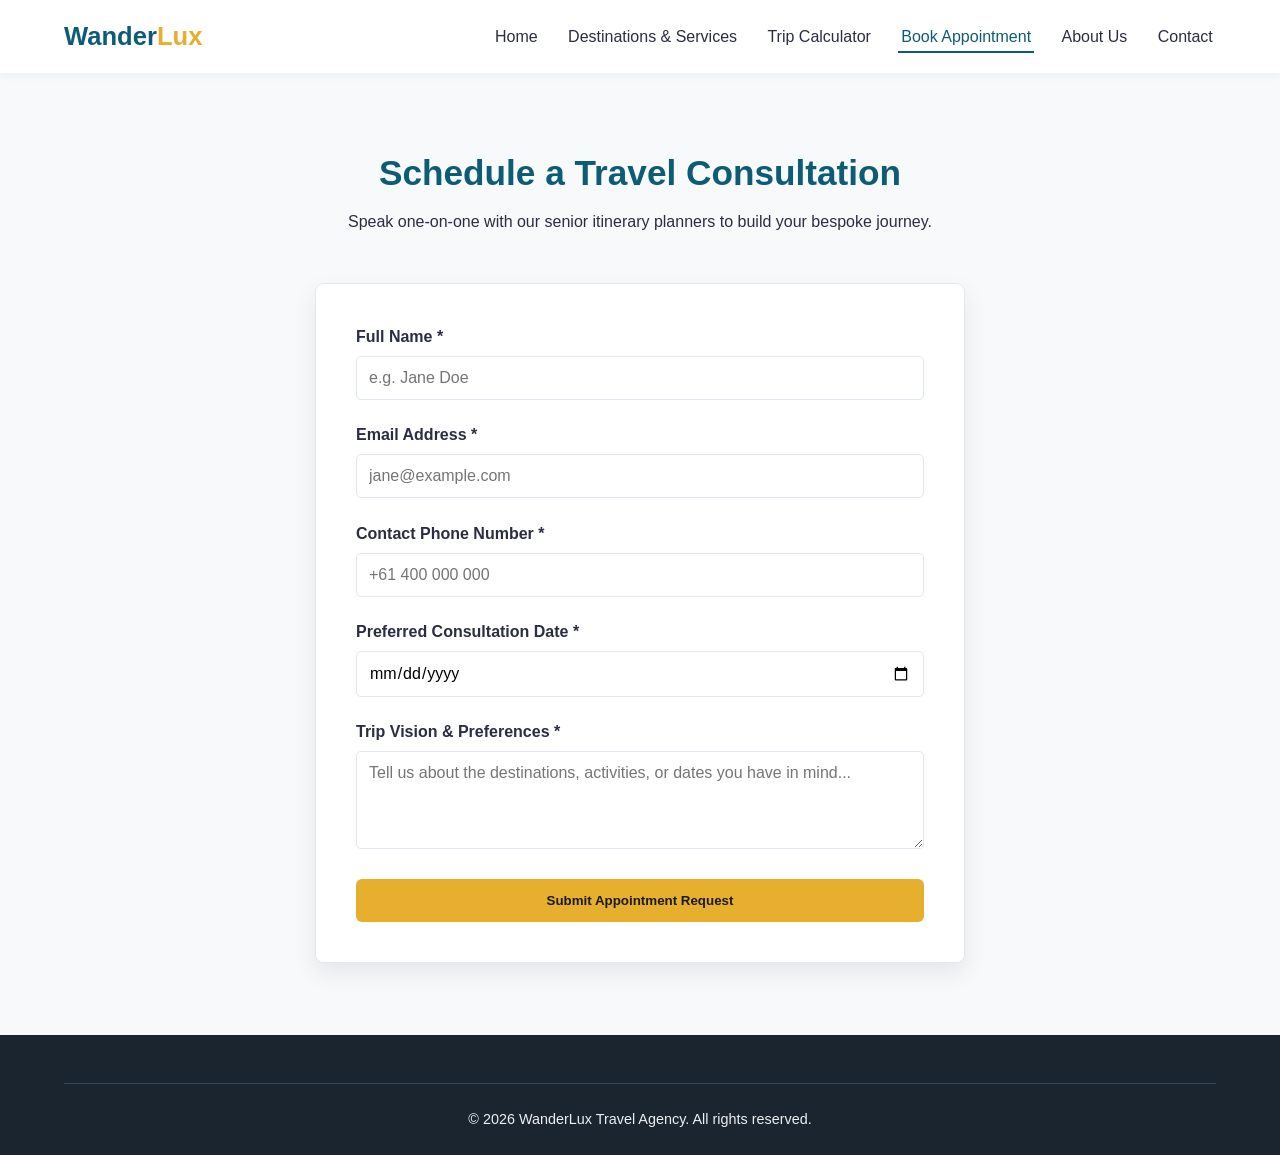
<file: appointment.html>
<!DOCTYPE html>
<html lang="en">
<head>
  <meta charset="UTF-8">
  <meta name="viewport" content="width=device-width, initial-scale=1.0">
  <title>Book a Consultation | WanderLux Travel Agency</title>
  <link rel="stylesheet" href="css/styles.css">
</head>
<body>
  <header>
    <div class="container navbar">
      <a href="index.html" class="brand-logo">Wander<span>Lux</span></a>
      <button class="nav-toggle" id="navToggle" aria-label="Toggle navigation">&#9776;</button>
      <nav>
        <ul class="nav-menu" id="navMenu">
          <li><a href="index.html" class="nav-link">Home</a></li>
          <li><a href="services.html" class="nav-link">Destinations & Services</a></li>
          <li><a href="calculator.html" class="nav-link">Trip Calculator</a></li>
          <li><a href="appointment.html" class="nav-link active">Book Appointment</a></li>
          <li><a href="about.html" class="nav-link">About Us</a></li>
          <li><a href="contact.html" class="nav-link">Contact</a></li>
        </ul>
      </nav>
    </div>
  </header>

  <main class="section-padding container">
    <div class="section-title reveal-on-scroll">
      <h2>Schedule a Travel Consultation</h2>
      <p>Speak one-on-one with our senior itinerary planners to build your bespoke journey.</p>
    </div>

    <div class="form-container reveal-on-scroll">
      <form id="appointmentForm">
        <div class="form-group">
          <label for="aptName">Full Name *</label>
          <input type="text" id="aptName" class="form-control" placeholder="e.g. Jane Doe" required>
        </div>

        <div class="form-group">
          <label for="aptEmail">Email Address *</label>
          <input type="email" id="aptEmail" class="form-control" placeholder="jane@example.com" required>
        </div>

        <div class="form-group">
          <label for="aptPhone">Contact Phone Number *</label>
          <input type="tel" id="aptPhone" class="form-control" placeholder="+61 400 000 000" required>
        </div>

        <div class="form-group">
          <label for="aptDate">Preferred Consultation Date *</label>
          <input type="date" id="aptDate" class="form-control" required>
        </div>

        <div class="form-group">
          <label for="aptMessage">Trip Vision & Preferences *</label>
          <textarea id="aptMessage" class="form-control" rows="4" placeholder="Tell us about the destinations, activities, or dates you have in mind..." required></textarea>
        </div>

        <button type="submit" class="btn-primary" style="width:100%;">Submit Appointment Request</button>
      </form>
      <div id="appointmentStatus" class="status-box"></div>
    </div>
  </main>

  <footer>
    <div class="container footer-bottom">
      <p>&copy; 2026 WanderLux Travel Agency. All rights reserved.</p>
    </div>
  </footer>
  <script src="js/main.js"></script>
</body>
</html>
</file>
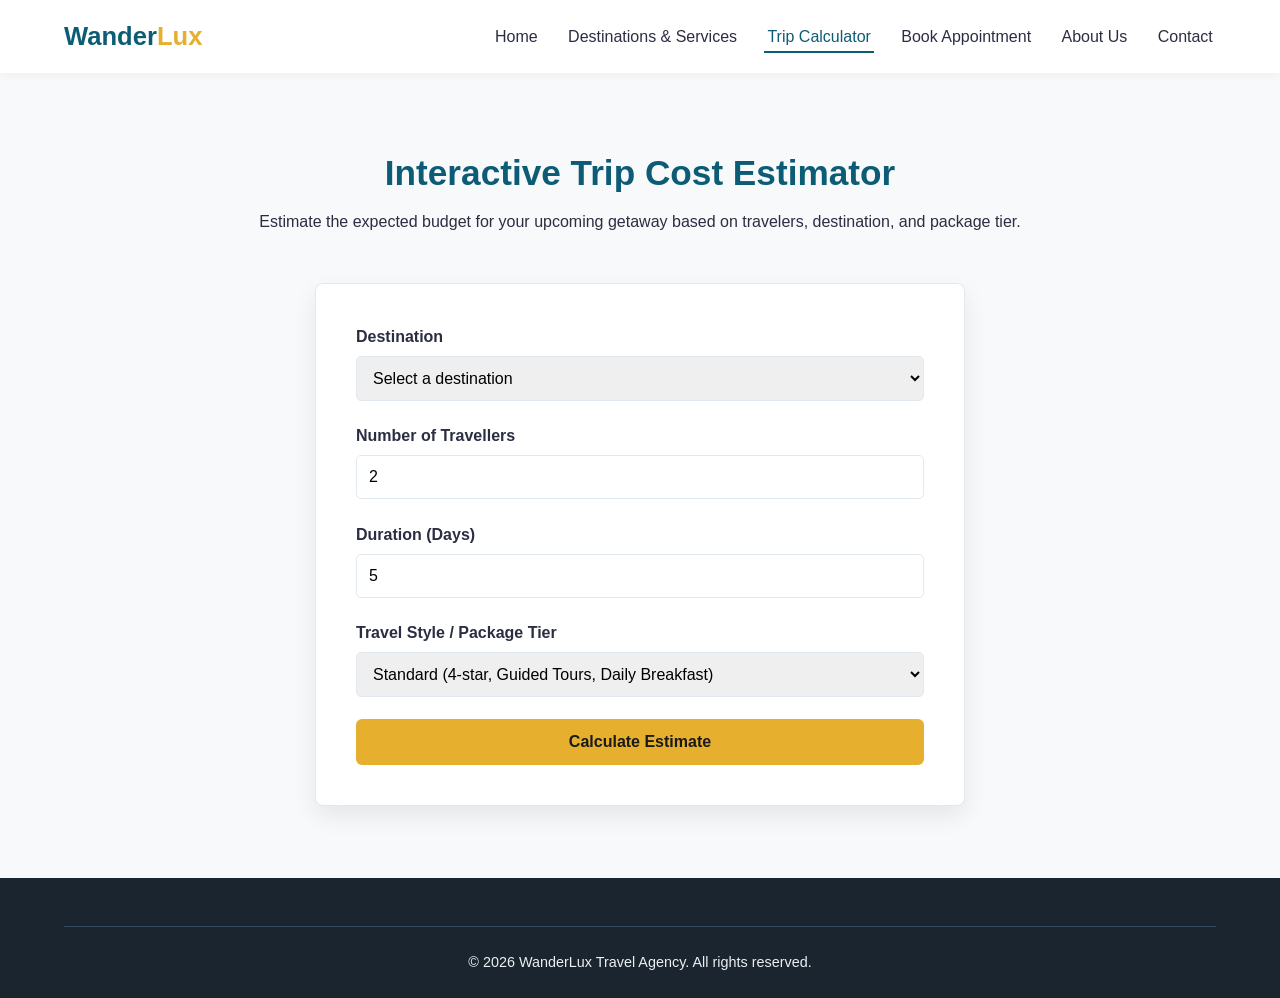
<file: calculator.html>
<!DOCTYPE html>
<html lang="en">
<head>
  <meta charset="UTF-8">
  <meta name="viewport" content="width=device-width, initial-scale=1.0">
  <title>Trip Cost Calculator | WanderLux Travel Agency</title>
  <link rel="stylesheet" href="css/styles.css">
</head>
<body>
  <header>
    <div class="container navbar">
      <a href="index.html" class="brand-logo">Wander<span>Lux</span></a>
      <button class="nav-toggle" id="navToggle" aria-label="Toggle navigation">&#9776;</button>
      <nav>
        <ul class="nav-menu" id="navMenu">
          <li><a href="index.html" class="nav-link">Home</a></li>
          <li><a href="services.html" class="nav-link">Destinations & Services</a></li>
          <li><a href="calculator.html" class="nav-link active">Trip Calculator</a></li>
          <li><a href="appointment.html" class="nav-link">Book Appointment</a></li>
          <li><a href="about.html" class="nav-link">About Us</a></li>
          <li><a href="contact.html" class="nav-link">Contact</a></li>
        </ul>
      </nav>
    </div>
  </header>

  <main class="section-padding container">
    <div class="section-title reveal-on-scroll">
      <h2>Interactive Trip Cost Estimator</h2>
      <p>Estimate the expected budget for your upcoming getaway based on travelers, destination, and package tier.</p>
    </div>

    <div class="form-container reveal-on-scroll">
      <form id="calculatorForm">
        <div class="form-group">
          <label for="calcDestination">Destination</label>
          <select id="calcDestination" class="form-control" required>
            <option value="" disabled selected>Select a destination</option>
            <option value="Bali">Bali, Indonesia</option>
            <option value="Tokyo">Tokyo, Japan</option>
            <option value="Paris">Paris, France</option>
            <option value="Sydney">Sydney, Australia</option>
            <option value="Queenstown">Queenstown, New Zealand</option>
          </select>
        </div>

        <div class="form-group">
          <label for="calcTravellers">Number of Travellers</label>
          <input type="number" id="calcTravellers" class="form-control" min="1" max="20" value="2" required>
        </div>

        <div class="form-group">
          <label for="calcDays">Duration (Days)</label>
          <input type="number" id="calcDays" class="form-control" min="1" max="60" value="5" required>
        </div>

        <div class="form-group">
          <label for="calcStyle">Travel Style / Package Tier</label>
          <select id="calcStyle" class="form-control" required>
            <option value="budget">Budget (Standard 3-star, Essential Sightseeing)</option>
            <option value="standard" selected>Standard (4-star, Guided Tours, Daily Breakfast)</option>
            <option value="luxury">Luxury (5-star, Private Transfers, Fine Dining Included)</option>
          </select>
        </div>

        <button type="submit" class="btn-primary" style="width:100%; font-size:1rem;">Calculate Estimate</button>
      </form>

      <div id="calculatorResult" class="calculator-result" aria-live="polite"></div>
    </div>
  </main>

  <footer>
    <div class="container footer-bottom">
      <p>&copy; 2026 WanderLux Travel Agency. All rights reserved.</p>
    </div>
  </footer>
  <script src="js/main.js"></script>
</body>
</html>
</file>
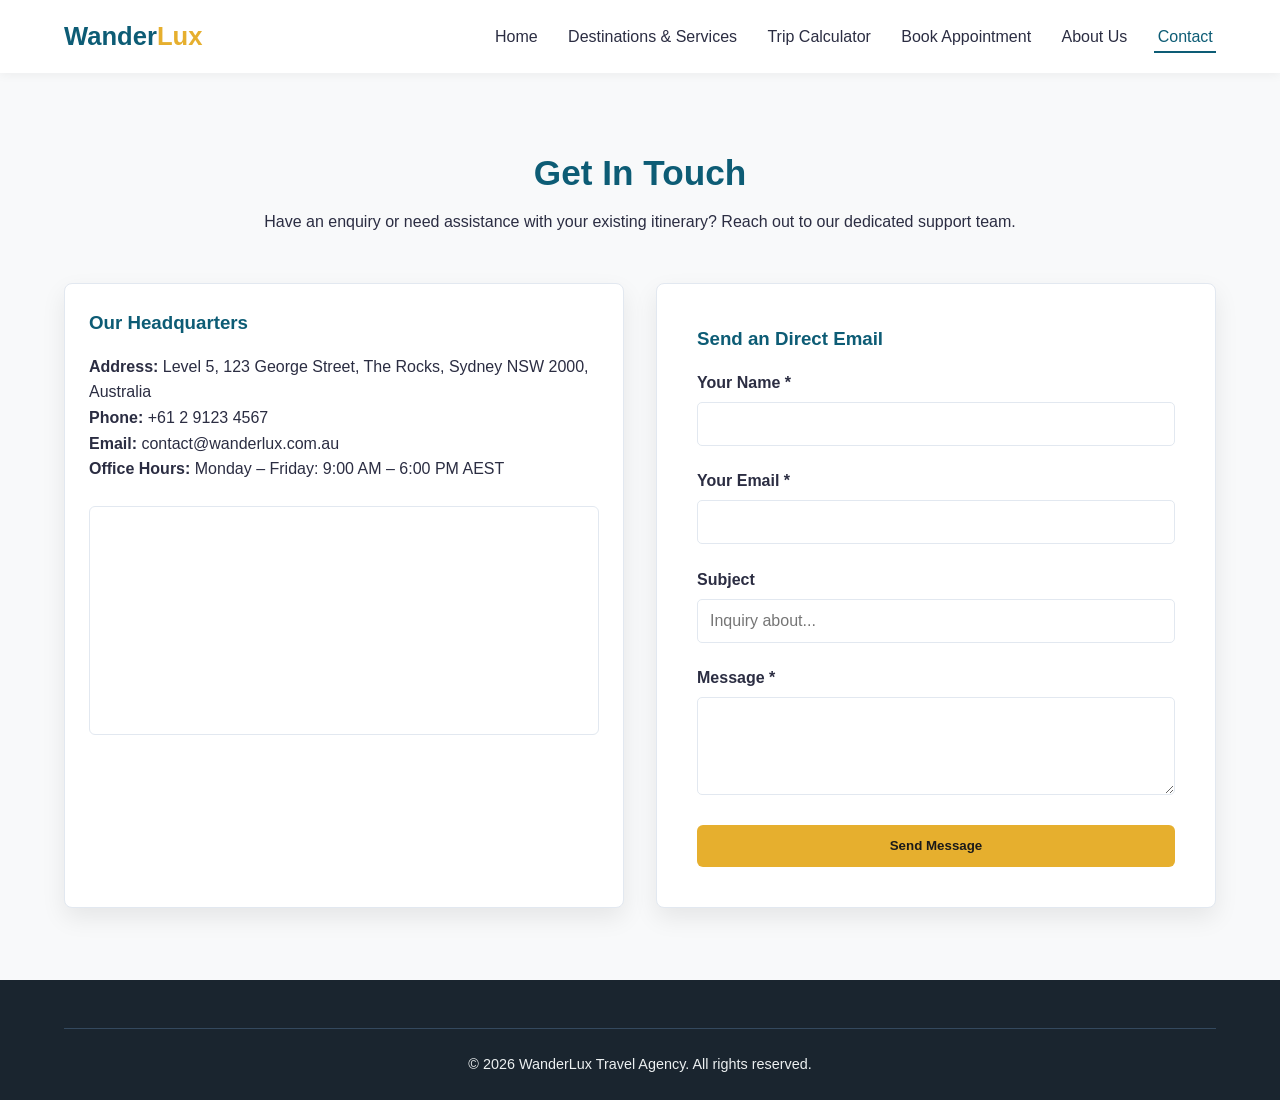
<file: contact.html>
<!DOCTYPE html>
<html lang="en">
<head>
  <meta charset="UTF-8">
  <meta name="viewport" content="width=device-width, initial-scale=1.0">
  <title>Contact Us | WanderLux Travel Agency</title>
  <link rel="stylesheet" href="css/styles.css">
</head>
<body>
  <header>
    <div class="container navbar">
      <a href="index.html" class="brand-logo">Wander<span>Lux</span></a>
      <button class="nav-toggle" id="navToggle" aria-label="Toggle navigation">&#9776;</button>
      <nav>
        <ul class="nav-menu" id="navMenu">
          <li><a href="index.html" class="nav-link">Home</a></li>
          <li><a href="services.html" class="nav-link">Destinations & Services</a></li>
          <li><a href="calculator.html" class="nav-link">Trip Calculator</a></li>
          <li><a href="appointment.html" class="nav-link">Book Appointment</a></li>
          <li><a href="about.html" class="nav-link">About Us</a></li>
          <li><a href="contact.html" class="nav-link active">Contact</a></li>
        </ul>
      </nav>
    </div>
  </header>

  <main class="section-padding container">
    <div class="section-title reveal-on-scroll">
      <h2>Get In Touch</h2>
      <p>Have an enquiry or need assistance with your existing itinerary? Reach out to our dedicated support team.</p>
    </div>

    <div style="display:grid; grid-template-columns: repeat(auto-fit, minmax(300px, 1fr)); gap: 2rem;">
      <div class="card reveal-on-scroll" style="padding:1.5rem;">
        <h3 style="color:var(--primary-color); margin-bottom:1rem;">Our Headquarters</h3>
        <p><strong>Address:</strong> Level 5, 123 George Street, The Rocks, Sydney NSW 2000, Australia</p>
        <p><strong>Phone:</strong> +61 2 9123 4567</p>
        <p><strong>Email:</strong> contact@wanderlux.com.au</p>
        <p><strong>Office Hours:</strong> Monday – Friday: 9:00 AM – 6:00 PM AEST</p>
        
        <div style="margin-top:1.5rem; border-radius:6px; overflow:hidden; border: 1px solid var(--border-color);">
          <iframe 
            src="https://www.google.com/maps/embed?pb=!1m18!1m12!1m3!1d3312.8988636410444!2d151.2069519!3d-33.8587635!2m3!1f0!2f0!3f0!3m2!1i1024!2i768!4f13.1!3m3!1m2!1s0x6b12ae4390b16601%3A0x6b4c10a4db52a3df!2sGeorge%20St%2C%20The%20Rocks%20NSW%202000!5e0!3m2!1sen!2sau!4v1700000000000!5m2!1sen!2sau" 
            width="100%" height="220" style="border:0;" allowfullscreen="" loading="lazy" referrerpolicy="no-referrer-when-downgrade">
          </iframe>
        </div>
      </div>

      <div class="form-container reveal-on-scroll" style="margin:0; width:100%; max-width:none;">
        <h3 style="margin-bottom:1rem; color:var(--primary-color);">Send an Direct Email</h3>
        <form id="contactForm">
          <div class="form-group">
            <label for="cName">Your Name *</label>
            <input type="text" id="cName" class="form-control" required>
          </div>
          <div class="form-group">
            <label for="cEmail">Your Email *</label>
            <input type="email" id="cEmail" class="form-control" required>
          </div>
          <div class="form-group">
            <label for="cSubject">Subject</label>
            <input type="text" id="cSubject" class="form-control" placeholder="Inquiry about...">
          </div>
          <div class="form-group">
            <label for="cMessage">Message *</label>
            <textarea id="cMessage" class="form-control" rows="4" required></textarea>
          </div>
          <button type="submit" class="btn-primary" style="width:100%;">Send Message</button>
        </form>
        <div id="contactStatus" class="status-box"></div>
      </div>
    </div>
  </main>

  <footer>
    <div class="container footer-bottom">
      <p>&copy; 2026 WanderLux Travel Agency. All rights reserved.</p>
    </div>
  </footer>
  <script src="js/main.js"></script>
</body>
</html>
</file>
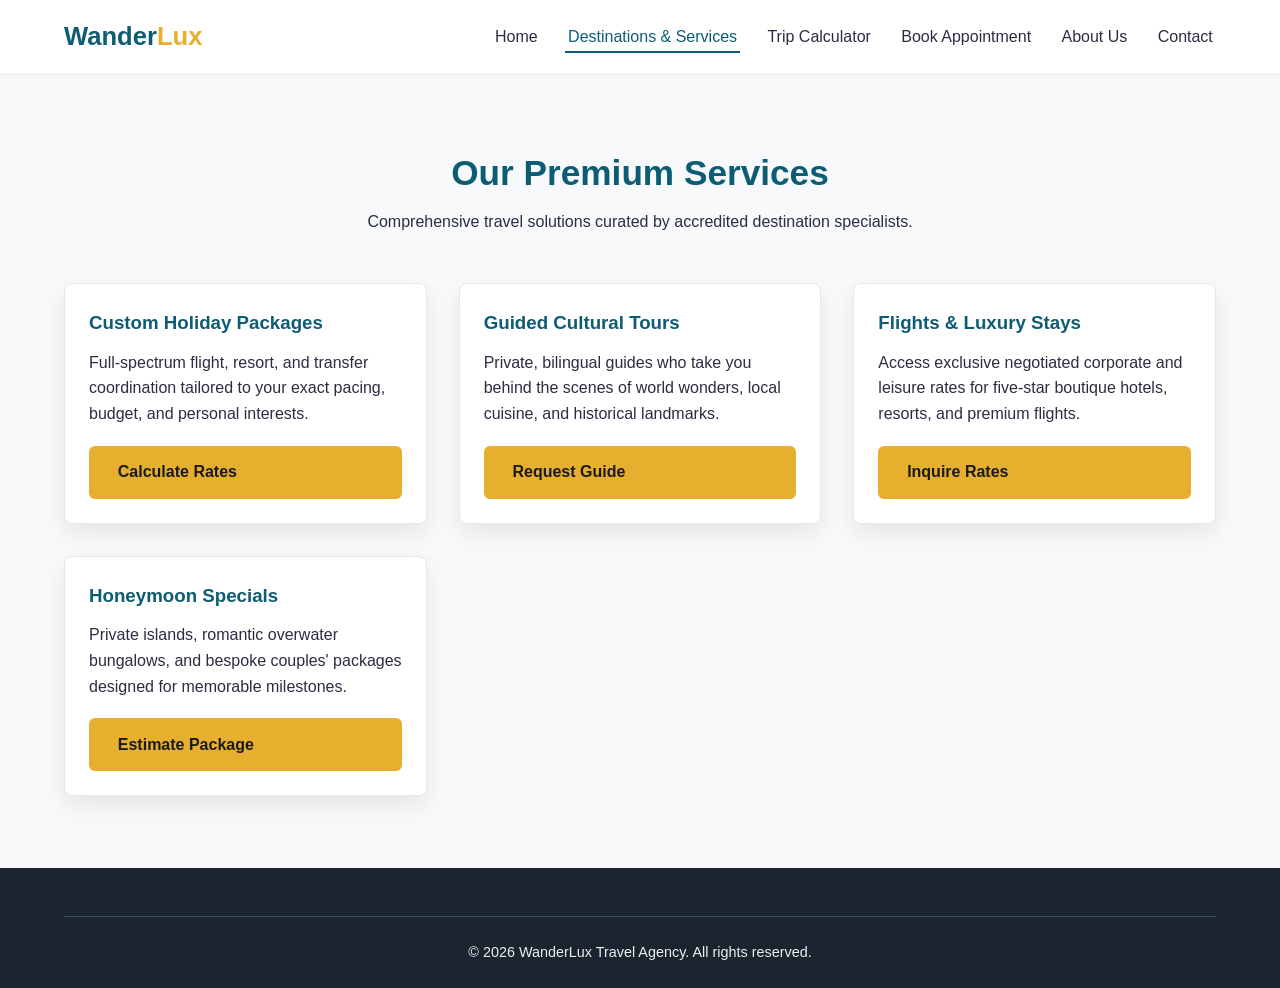
<file: services.html>
<!DOCTYPE html>
<html lang="en">
<head>
  <meta charset="UTF-8">
  <meta name="viewport" content="width=device-width, initial-scale=1.0">
  <title>Services & Destinations | WanderLux Travel Agency</title>
  <link rel="stylesheet" href="css/styles.css">
</head>
<body>
  <header>
    <div class="container navbar">
      <a href="index.html" class="brand-logo">Wander<span>Lux</span></a>
      <button class="nav-toggle" id="navToggle" aria-label="Toggle navigation">&#9776;</button>
      <nav>
        <ul class="nav-menu" id="navMenu">
          <li><a href="index.html" class="nav-link">Home</a></li>
          <li><a href="services.html" class="nav-link active">Destinations & Services</a></li>
          <li><a href="calculator.html" class="nav-link">Trip Calculator</a></li>
          <li><a href="appointment.html" class="nav-link">Book Appointment</a></li>
          <li><a href="about.html" class="nav-link">About Us</a></li>
          <li><a href="contact.html" class="nav-link">Contact</a></li>
        </ul>
      </nav>
    </div>
  </header>

  <main class="section-padding container">
    <div class="section-title reveal-on-scroll">
      <h2>Our Premium Services</h2>
      <p>Comprehensive travel solutions curated by accredited destination specialists.</p>
    </div>

    <div class="cards-grid">
      <div class="card reveal-on-scroll">
        <div class="card-body">
          <h3>Custom Holiday Packages</h3>
          <p>Full-spectrum flight, resort, and transfer coordination tailored to your exact pacing, budget, and personal interests.</p>
          <a href="calculator.html" class="btn-primary" style="margin-top:auto;">Calculate Rates</a>
        </div>
      </div>

      <div class="card reveal-on-scroll">
        <div class="card-body">
          <h3>Guided Cultural Tours</h3>
          <p>Private, bilingual guides who take you behind the scenes of world wonders, local cuisine, and historical landmarks.</p>
          <a href="appointment.html" class="btn-primary" style="margin-top:auto;">Request Guide</a>
        </div>
      </div>

      <div class="card reveal-on-scroll">
        <div class="card-body">
          <h3>Flights & Luxury Stays</h3>
          <p>Access exclusive negotiated corporate and leisure rates for five-star boutique hotels, resorts, and premium flights.</p>
          <a href="appointment.html" class="btn-primary" style="margin-top:auto;">Inquire Rates</a>
        </div>
      </div>

      <div class="card reveal-on-scroll">
        <div class="card-body">
          <h3>Honeymoon Specials</h3>
          <p>Private islands, romantic overwater bungalows, and bespoke couples' packages designed for memorable milestones.</p>
          <a href="calculator.html" class="btn-primary" style="margin-top:auto;">Estimate Package</a>
        </div>
      </div>
    </div>
  </main>

  <footer>
    <div class="container footer-bottom">
      <p>&copy; 2026 WanderLux Travel Agency. All rights reserved.</p>
    </div>
  </footer>
  <script src="js/main.js"></script>
</body>
</html>
</file>
<file: css/styles.css>
/* Base Variables & Reset */
:root {
  --primary-color: #0d5c75;
  --secondary-color: #1995ad;
  --accent-color: #e6af2e;
  --dark-text: #2b2d42;
  --light-bg: #f8f9fa;
  --card-bg: #ffffff;
  --border-color: #e2e8f0;
  --success-color: #2a9d8f;
  --error-color: #e76f51;
  --font-main: 'Segoe UI', Roboto, Helvetica, Arial, sans-serif;
  --transition: all 0.3s cubic-bezier(0.25, 0.8, 0.25, 1);
  --shadow: 0 10px 25px rgba(0, 0, 0, 0.08);
}

* {
  margin: 0;
  padding: 0;
  box-sizing: border-box;
}

body {
  font-family: var(--font-main);
  color: var(--dark-text);
  background-color: var(--light-bg);
  line-height: 1.6;
  display: flex;
  flex-direction: column;
  min-height: 100vh;
}

.container {
  width: 90%;
  max-width: 1200px;
  margin: 0 auto;
  padding: 0 15px;
}

/* Header & Navigation */
header {
  background-color: #ffffff;
  position: sticky;
  top: 0;
  z-index: 1000;
  box-shadow: 0 2px 10px rgba(0, 0, 0, 0.05);
}

.navbar {
  display: flex;
  justify-content: space-between;
  align-items: center;
  padding: 1rem 0;
}

.brand-logo {
  font-size: 1.6rem;
  font-weight: 700;
  color: var(--primary-color);
  text-decoration: none;
}

.brand-logo span {
  color: var(--accent-color);
}

.nav-menu {
  display: flex;
  list-style: none;
  gap: 1.5rem;
}

.nav-link {
  text-decoration: none;
  color: var(--dark-text);
  font-weight: 500;
  padding: 0.5rem 0.2rem;
  position: relative;
  transition: var(--transition);
}

.nav-link:hover,
.nav-link.active {
  color: var(--primary-color);
}

.nav-link.active::after {
  content: '';
  position: absolute;
  bottom: 0;
  left: 0;
  width: 100%;
  height: 2px;
  background-color: var(--primary-color);
}

.nav-toggle {
  display: none;
  background: none;
  border: none;
  font-size: 1.5rem;
  cursor: pointer;
  color: var(--primary-color);
}

/* Hero Section */
.hero {
  background: linear-gradient(135deg, rgba(13, 92, 117, 0.85), rgba(25, 149, 173, 0.75)),
              url('https://images.unsplash.com/photo-1488646953014-85cb44e25828?auto=format&fit=crop&w=1600&q=80') center/cover no-repeat;
  color: #ffffff;
  padding: 6rem 0;
  text-align: center;
}

.hero h1 {
  font-size: 2.8rem;
  margin-bottom: 1rem;
}

.hero p {
  font-size: 1.2rem;
  max-width: 650px;
  margin: 0 auto 2rem;
}

.btn-primary {
  display: inline-block;
  background-color: var(--accent-color);
  color: #1a1a1a;
  padding: 0.85rem 1.8rem;
  border: none;
  border-radius: 6px;
  font-weight: 600;
  text-decoration: none;
  cursor: pointer;
  transition: var(--transition);
}

.btn-primary:hover {
  background-color: #d19b1e;
  transform: translateY(-2px);
}

/* Scroll Animation Elements */
.reveal-on-scroll {
  opacity: 0;
  transform: translateY(30px);
  transition: opacity 0.8s ease-out, transform 0.8s ease-out;
}

.reveal-on-scroll.is-visible {
  opacity: 1;
  transform: translateY(0);
}

/* Grid & Cards */
.section-padding {
  padding: 4.5rem 0;
}

.section-title {
  text-align: center;
  margin-bottom: 3rem;
}

.section-title h2 {
  font-size: 2.2rem;
  color: var(--primary-color);
  margin-bottom: 0.5rem;
}

.cards-grid {
  display: grid;
  grid-template-columns: repeat(auto-fit, minmax(280px, 1fr));
  gap: 2rem;
}

.card {
  background-color: var(--card-bg);
  border-radius: 8px;
  overflow: hidden;
  box-shadow: var(--shadow);
  border: 1px solid var(--border-color);
  display: flex;
  flex-direction: column;
}

.card-img {
  width: 100%;
  height: 200px;
  object-fit: cover;
}

.card-body {
  padding: 1.5rem;
  display: flex;
  flex-direction: column;
  flex-grow: 1;
}

.card-body h3 {
  margin-bottom: 0.75rem;
  color: var(--primary-color);
}

.card-body p {
  margin-bottom: 1.2rem;
  flex-grow: 1;
}

/* Forms & Calculator */
.form-container {
  max-width: 650px;
  margin: 0 auto;
  background: var(--card-bg);
  padding: 2.5rem;
  border-radius: 8px;
  box-shadow: var(--shadow);
  border: 1px solid var(--border-color);
}

.form-group {
  margin-bottom: 1.4rem;
}

.form-group label {
  display: block;
  font-weight: 600;
  margin-bottom: 0.4rem;
}

.form-control {
  width: 100%;
  padding: 0.75rem;
  border: 1px solid var(--border-color);
  border-radius: 5px;
  font-family: inherit;
  font-size: 1rem;
}

.form-control:focus {
  outline: none;
  border-color: var(--secondary-color);
  box-shadow: 0 0 0 3px rgba(25, 149, 173, 0.2);
}

.calculator-result {
  margin-top: 2rem;
  padding: 1.5rem;
  border-radius: 6px;
  background-color: #edf6f9;
  border-left: 5px solid var(--primary-color);
  display: none;
}

.calculator-result.active {
  display: block;
}

.status-box {
  margin-top: 1.2rem;
  padding: 1rem;
  border-radius: 5px;
  font-size: 0.95rem;
  display: none;
}

.status-box.success {
  background-color: #d1e7dd;
  color: #0f5132;
  border: 1px solid #badbcc;
  display: block;
}

.status-box.error {
  background-color: #f8d7da;
  color: #842029;
  border: 1px solid #f5c2c7;
  display: block;
}

/* Footer */
footer {
  background-color: #1a252f;
  color: #ecf0f1;
  padding: 3rem 0 1.5rem;
  margin-top: auto;
}

.footer-content {
  display: grid;
  grid-template-columns: repeat(auto-fit, minmax(220px, 1fr));
  gap: 2rem;
  margin-bottom: 2rem;
}

.footer-column h4 {
  color: var(--accent-color);
  margin-bottom: 1rem;
}

.footer-column ul {
  list-style: none;
}

.footer-column ul li {
  margin-bottom: 0.5rem;
}

.footer-column a {
  color: #bdc3c7;
  text-decoration: none;
}

.footer-column a:hover {
  color: #ffffff;
}

.footer-bottom {
  text-align: center;
  border-top: 1px solid #34495e;
  padding-top: 1.5rem;
  font-size: 0.9rem;
}

/* Responsive Media Queries */
@media (max-width: 768px) {
  .nav-toggle {
    display: block;
  }

  .nav-menu {
    position: absolute;
    top: 100%;
    left: 0;
    width: 100%;
    background-color: #ffffff;
    flex-direction: column;
    padding: 1.5rem;
    gap: 1rem;
    border-bottom: 1px solid var(--border-color);
    box-shadow: 0 10px 15px rgba(0, 0, 0, 0.05);
    display: none;
  }

  .nav-menu.active {
    display: flex;
  }

  .hero h1 {
    font-size: 2rem;
  }
}
</file>
